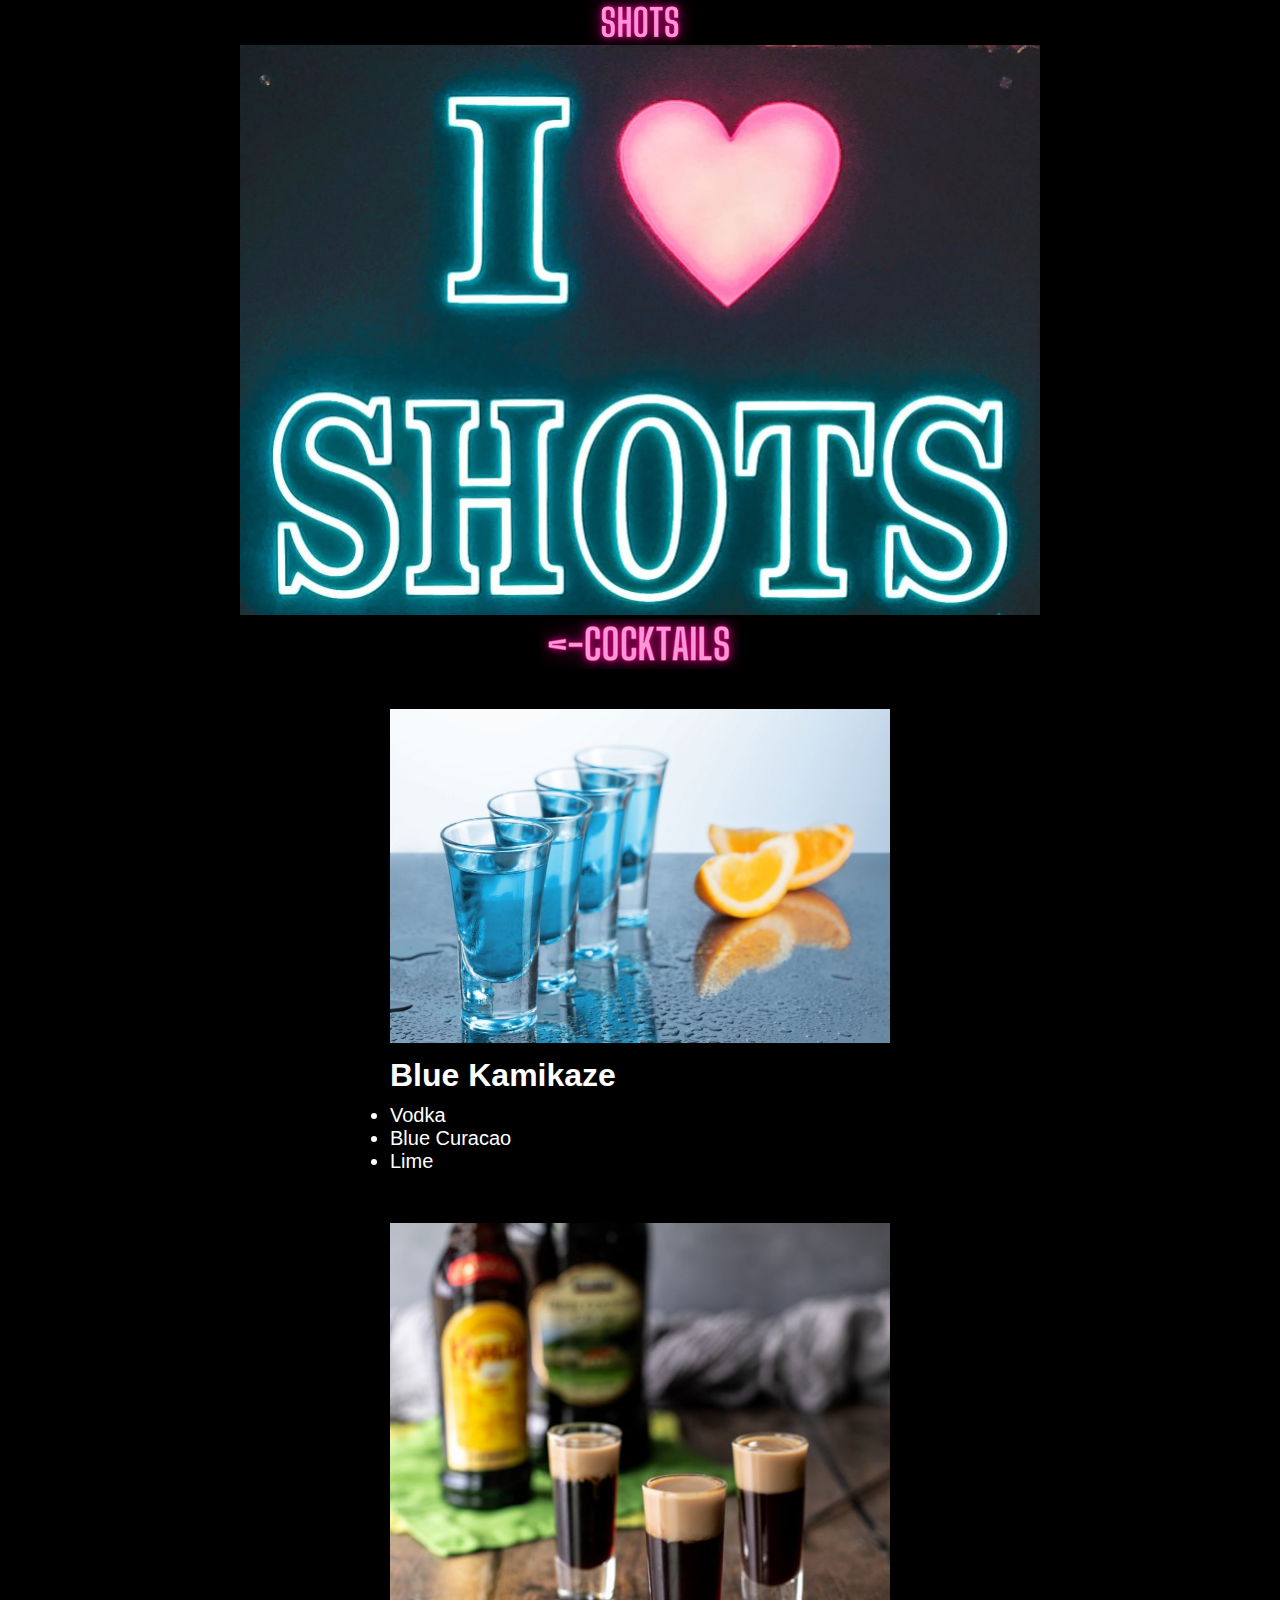
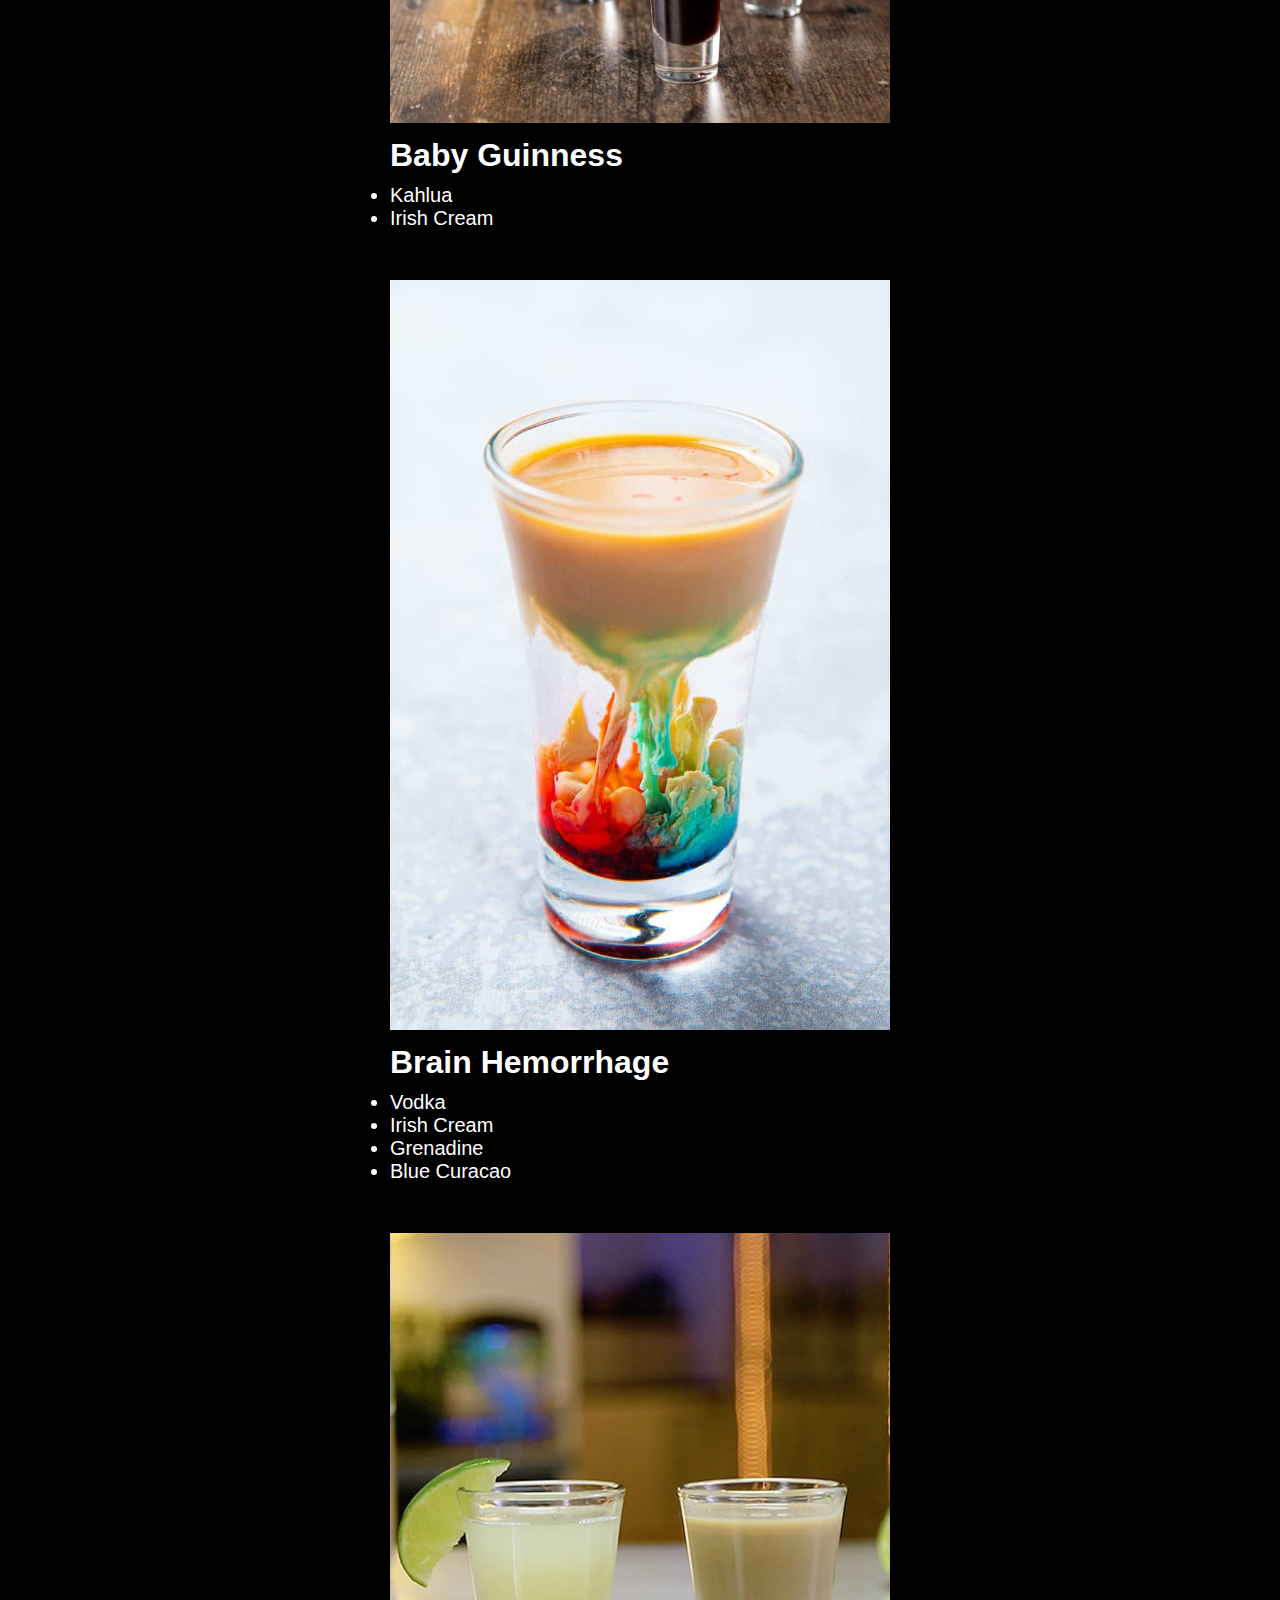
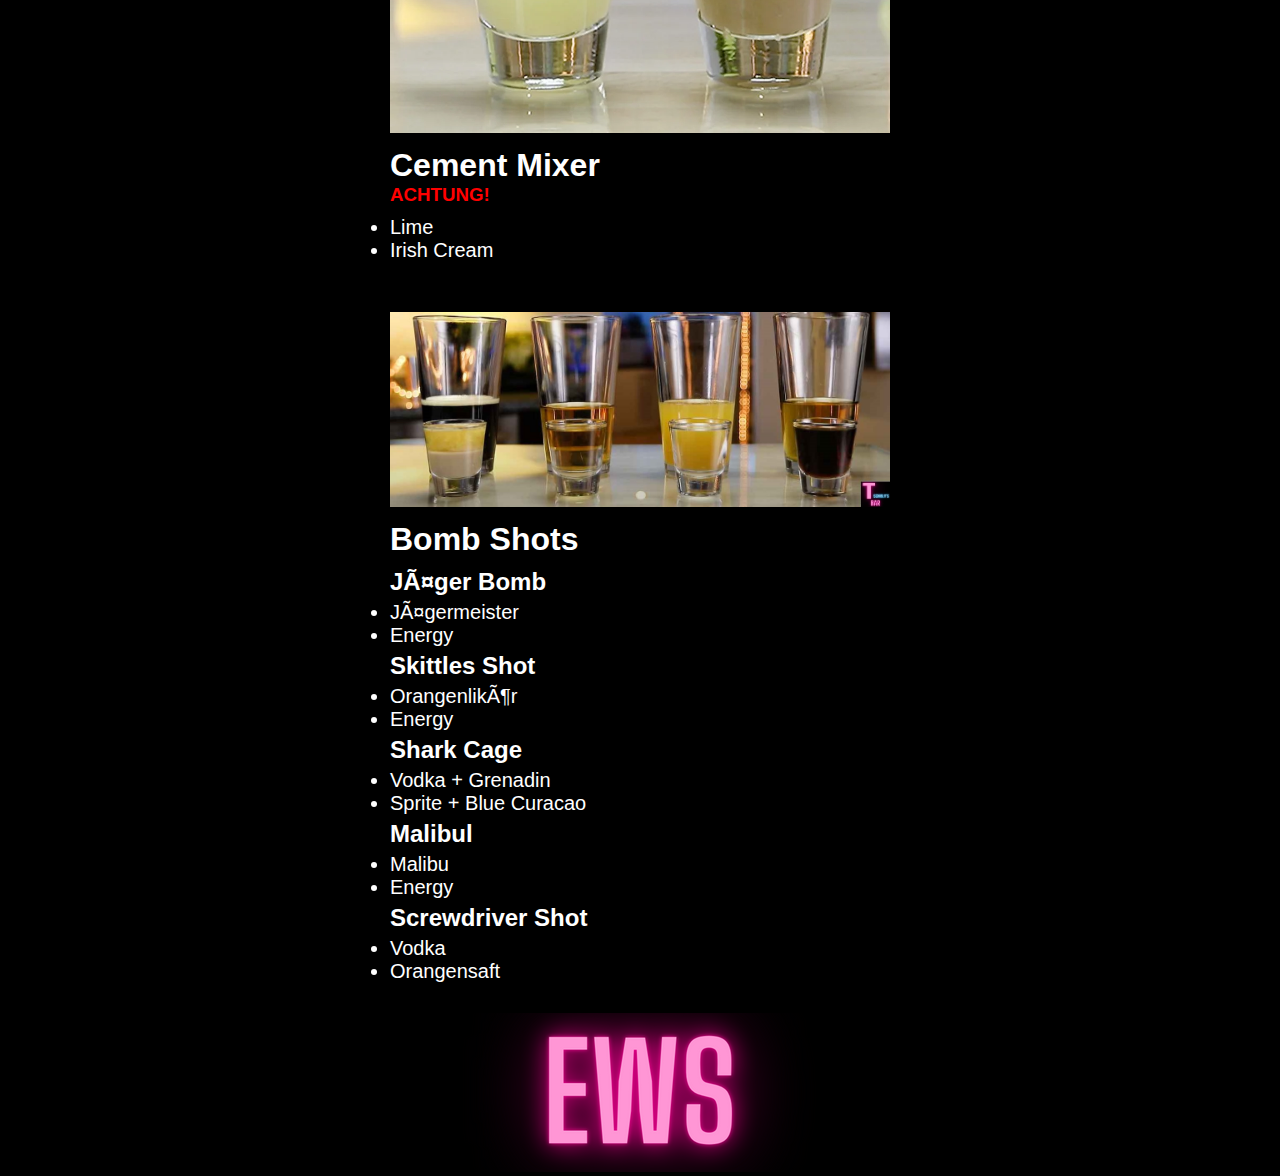
<file: shots.html>
<!DOCTYPE html>

<html Lang="en">
    <head>
        <title>Shots</title>
        <link rel="stylesheet" href="style.css">
        <meta name="viewport" content="width=device-width, initial-scale=1">
        <meta http-equiv="X-UA-Compatible" content="ie=edge">
        <mata charset="UTF-8">
    </head>
    <body>
        <div class="top"><img src="shots.png" alt=""></div>
        <div class="banner"><img src="banner-shots.jpg" alt=""></div>

        <div class="linktomenu top"><a href="index.html"><img src="Cocktails.png" alt=""></a></div>

        <div class="menu">
            <div class="cocktail">
                <div class="cocktailimg">
                    <img src="cocktailimg\blue-kamikaze.jpg" alt="">
                </div>
                <div class="content bk">
                    <h1>Blue Kamikaze</h1>
                    <div class="ingrediences">
                        <li>Vodka</li>
                        <li>Blue Curacao</li>   
                        <li>Lime</li> 
                    </div>
                </div>
            </div>
            <div class="cocktail">
                <div class="cocktailimg">
                    <img src="cocktailimg\baby-guinness.jpg" alt="">
                </div>
                <div class="content bg">
                    <h1>Baby Guinness</h1>
                    <div class="ingrediences">
                        <li>Kahlua</li>
                        <li>Irish Cream</li>
                    </div>
                </div>
            </div>
            <div class="cocktail">
                <div class="cocktailimg">
                    <img src="cocktailimg\brain-hemorrhage.jpg" alt="">
                </div>
                <div class="content bh">
                    <h1>Brain Hemorrhage</h1>
                    <div class="ingrediences">
                        <li>Vodka</li>
                        <li>Irish Cream</li>
                        <li>Grenadine</li>
                        <li>Blue Curacao</li>
                    </div>
                </div>
            </div>
            <div class="cocktail">
                <div class="cocktailimg">
                    <img src="cocktailimg\cement-mixer.webp" alt="">
                </div>
                <div class="content cm">
                    <h1>Cement Mixer</h1>
                    <h3>ACHTUNG!</h3>
                    <div class="ingrediences">
                        <li>Lime</li>
                        <li>Irish Cream</li>
                    </div>
                </div>
            </div>
            <div class="cocktail">
                <div class="cocktailimg">
                    <img src="cocktailimg\bomb-shots.jpg" alt="">
                </div>
                <div class="content bs">
                    <h1>Bomb Shots</h1>
                    <div class="ingrediences">
                        <h2>Jäger Bomb</h2>
                        <li>Jägermeister</li>
                        <li>Energy</li>
                        <h2>Skittles Shot</h2>
                        <li>Orangenlikör</li>
                        <li>Energy</li>
                        <h2>Shark Cage</h2>
                        <li>Vodka + Grenadin</li>
                        <li>Sprite + Blue Curacao</li>
                        <h2>Malibul</h2>
                        <li>Malibu</li>
                        <li>Energy</li>
                        <h2>Screwdriver Shot</h2>
                        <li>Vodka</li>
                        <li>Orangensaft</li>
                    </div>
                </div>
            </div>
        </div>
    </body>
    <footer>
        <img src="ews.png" alt="">
    </footer>
</html>
</file>
<file: style.css>
*{
    margin: 0px;
    padding: 0px;
    box-sizing: border-box;
    font-family: Arial, Helvetica, sans-serif;
    background-color: black;
    color: white;
}

.top{
    width: 100%;
    height: 40px;
    text-align: center;
}

.top img{
    margin: auto;
    height: 45px;
}

.linktomenu a img{
    margin: auto;
    height: 50px;
}

.banner{
    margin-top: 5px;
    text-align: center;
}

.banner img{
    width: 100vw;
    max-width: 800px;
    margin: auto;
}

.linktomenu{
    margin-bottom: 22px;
}

.btnmeasurements{
    color: #38B6FF;
    font-size: 18px;
    display: inline;
}

.explanationp{
    color: black;
    font-size: 18px;
}

.categories img{
    margin-top: 40px;
    margin-bottom: -45px;
}

#menu{
    align-items: center;
    margin: auto;
}

.categories{
    width: 500px;
    max-width: 80vw;
    margin: auto;
}

.categories img{
    margin-top: 40px;
    margin-bottom: -45px;
}

.cocktail{
    max-width: 80vw;
    margin: auto;
    margin-top: 50px;
    width: 500px;
}

.cocktailimg img{
    width: 500px;
    max-width: 80vw;
    margin: auto;
}

.ingrediences, .content{
    margin-top: 10px;
}

.ingrediences li{
    font-weight: medium;
    font-size: 20px;
}

.ingrediences li p{
    display: none;
}

footer{
    margin-top: 30px;
    text-align: center;
}

footer img{
    margin: auto;
}

.bs .ingrediences h2,
.h .ingrediences h2{
    margin-top: 5px;
    margin-bottom: 5px;
}

.zitat-der-woche{
    text-align: center;
    margin-top: 50px;
}

.zitat-der-woche img{
    margin: auto;
    width: 800px;
    max-width: 100vw;
}

.banger{
    margin-top: -25px;
}

/*colors*/

.cm h3{
    color: red;
}

.banger h1{
    color: #38B6FF;
}
</file>
